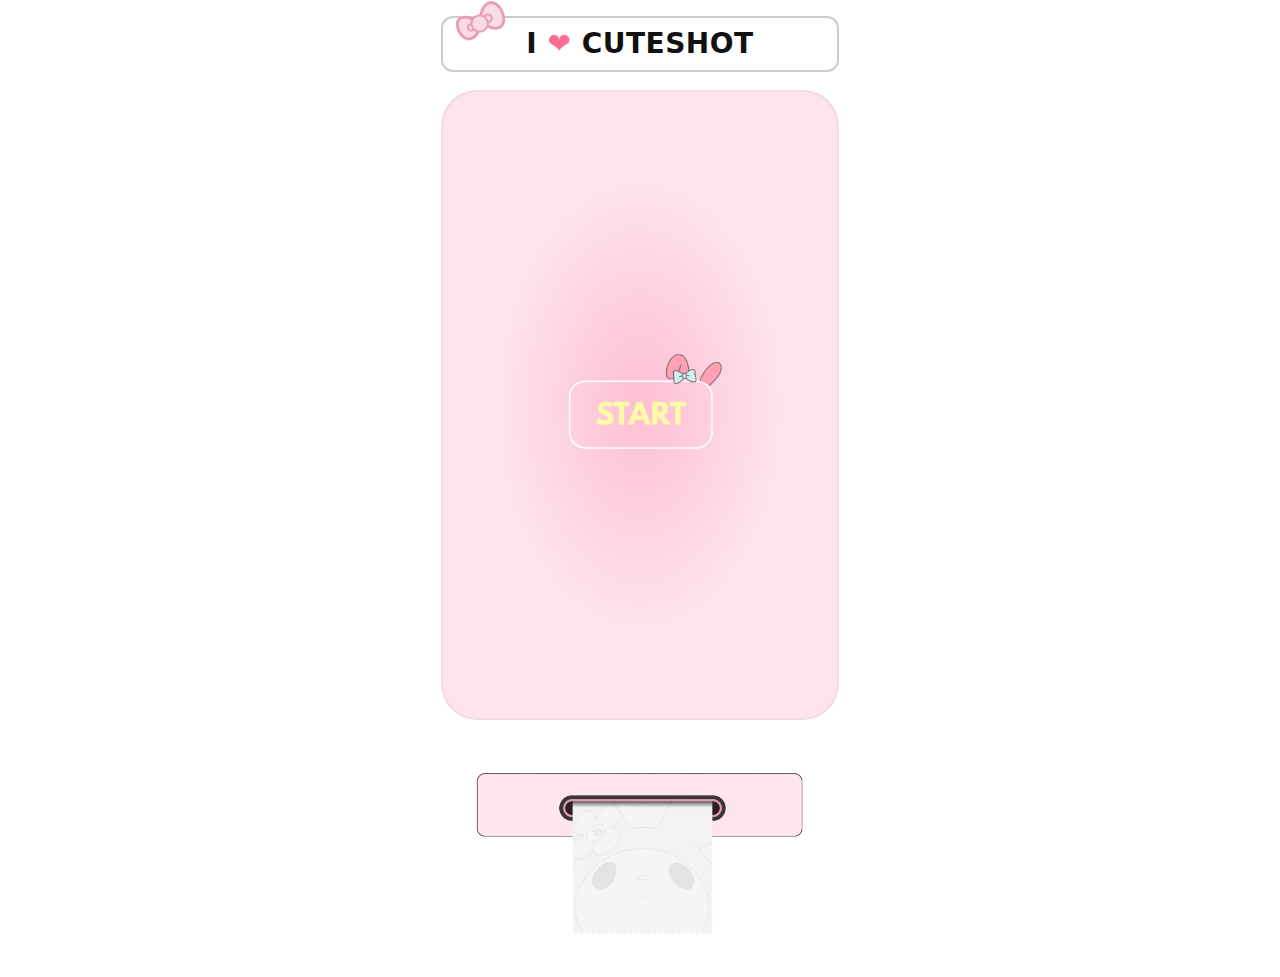
<file: index.html>
<!doctype html>
<html lang="th">
<head>
  <meta charset="utf-8" />
  <meta name="viewport" content="width=device-width,initial-scale=1" />
  <title>I LUV Photoboot</title>
  <link rel="stylesheet" href="home.css" />
</head>
<body>
  <main class="phone">
    <!-- Header -->
    <header class="topbar" role="banner">
      <img class="topbar__bow" src="Mymelodyypic/bowpink.png" alt="" aria-hidden="true">
      <div class="topbar__title">I <span class="heart">❤︎</span> CUTESHOT</div>
    </header>

    <!-- พื้นที่ถ่ายรูป -->
    <section class="panel" role="region" aria-label="camera stage">
      <div class="index-container">
        <button id="index-start-button" type="button">
          <img src="Mymelodyypic/start.png" alt="Start" />
        </button>
      </div>
    </section>

    <!-- เครื่องพิมพ์ -->
    <section class="printer" aria-label="printer">
      <img class="printer__paper" src="Mymelodyypic/print.png" alt="printed ticket">
    </section>
  </main>

  <script>
    document.getElementById("index-start-button").addEventListener("click", function () {
      window.location.href = "menu.html";
    });
  </script>
</body>
</html>
</file>
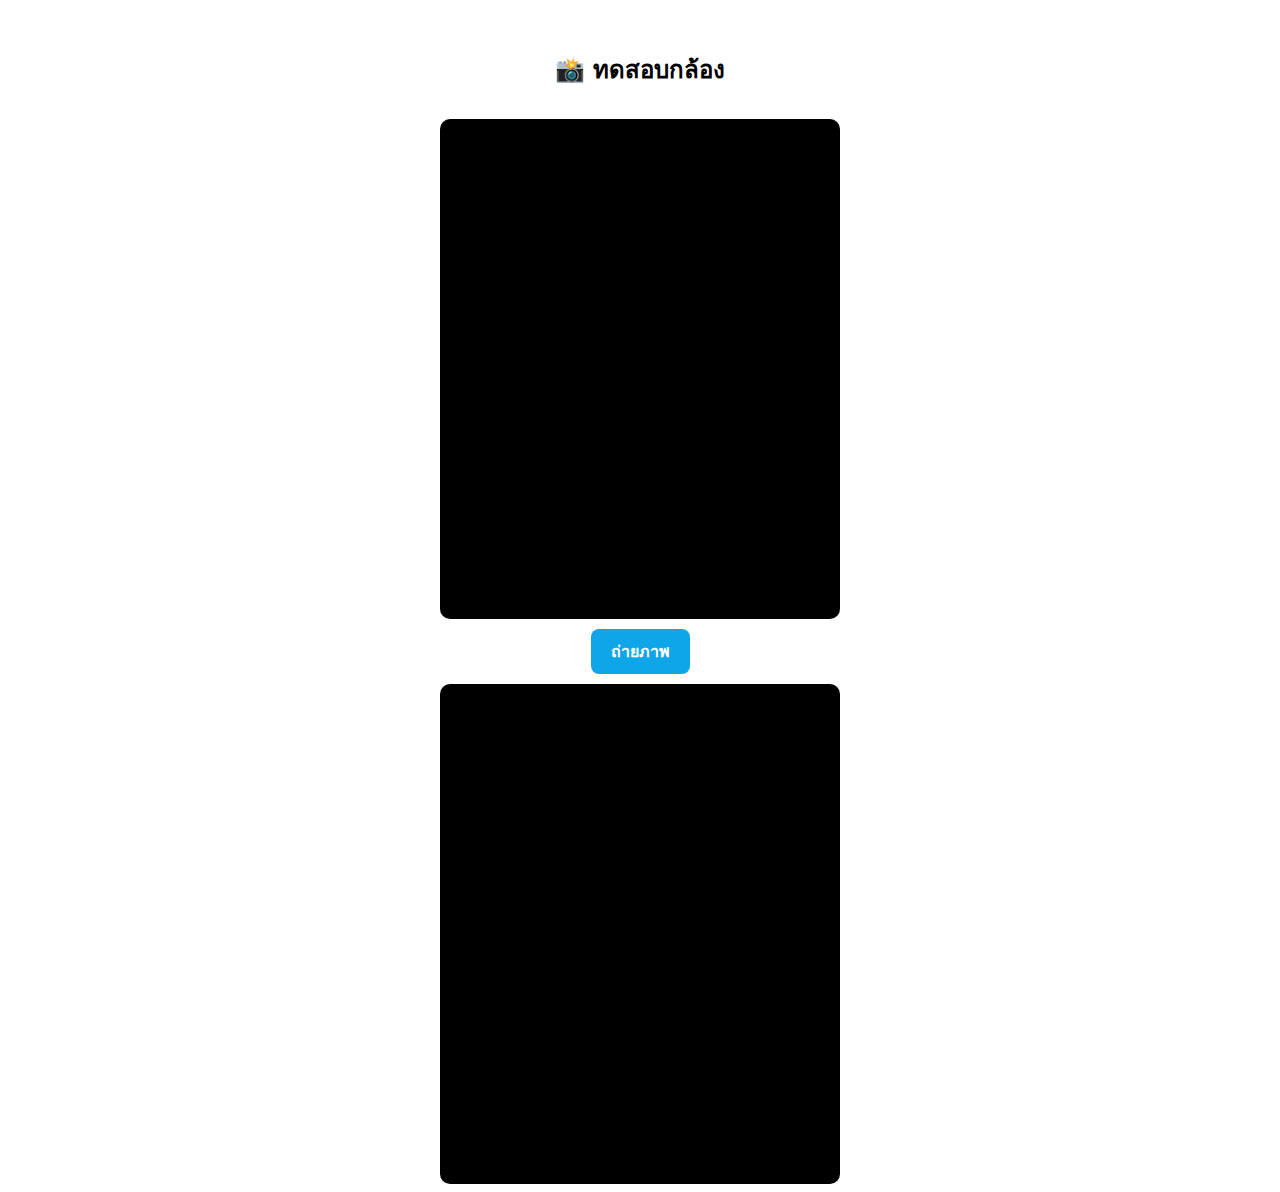
<file: camera.html>
<!DOCTYPE html>
<html lang="th">
<head>
  <meta charset="UTF-8" />
  <meta name="viewport" content="width=device-width, initial-scale=1.0">
  <title>ทดสอบกล้อง</title>
  <style>
    body {
      font-family: system-ui, sans-serif;
      display: flex;
      flex-direction: column;
      align-items: center;
      gap: 10px;
      margin-top: 30px;
    }
    video, canvas {
      width: min(90vw, 400px);
      aspect-ratio: 4/5;
      background: #000;
      border-radius: 10px;
    }
    button {
      padding: 10px 20px;
      border: none;
      border-radius: 8px;
      background: #0ea5e9;
      color: white;
      font-size: 16px;
      font-weight: 600;
      cursor: pointer;
    }
  </style>
</head>
<body>
  <h2>📸 ทดสอบกล้อง</h2>

  <!-- ภาพสดจากกล้อง -->
  <video id="camera" autoplay playsinline muted></video>

  <!-- ปุ่มถ่าย -->
  <button id="capture">ถ่ายภาพ</button>

  <!-- แสดงผลลัพธ์ -->
  <canvas id="photo" width="1176" height="1470"></canvas>

  <!-- ลิงก์ไฟล์ JS -->
  <script src="camera.js"></script>
</body>
</html>
</file>
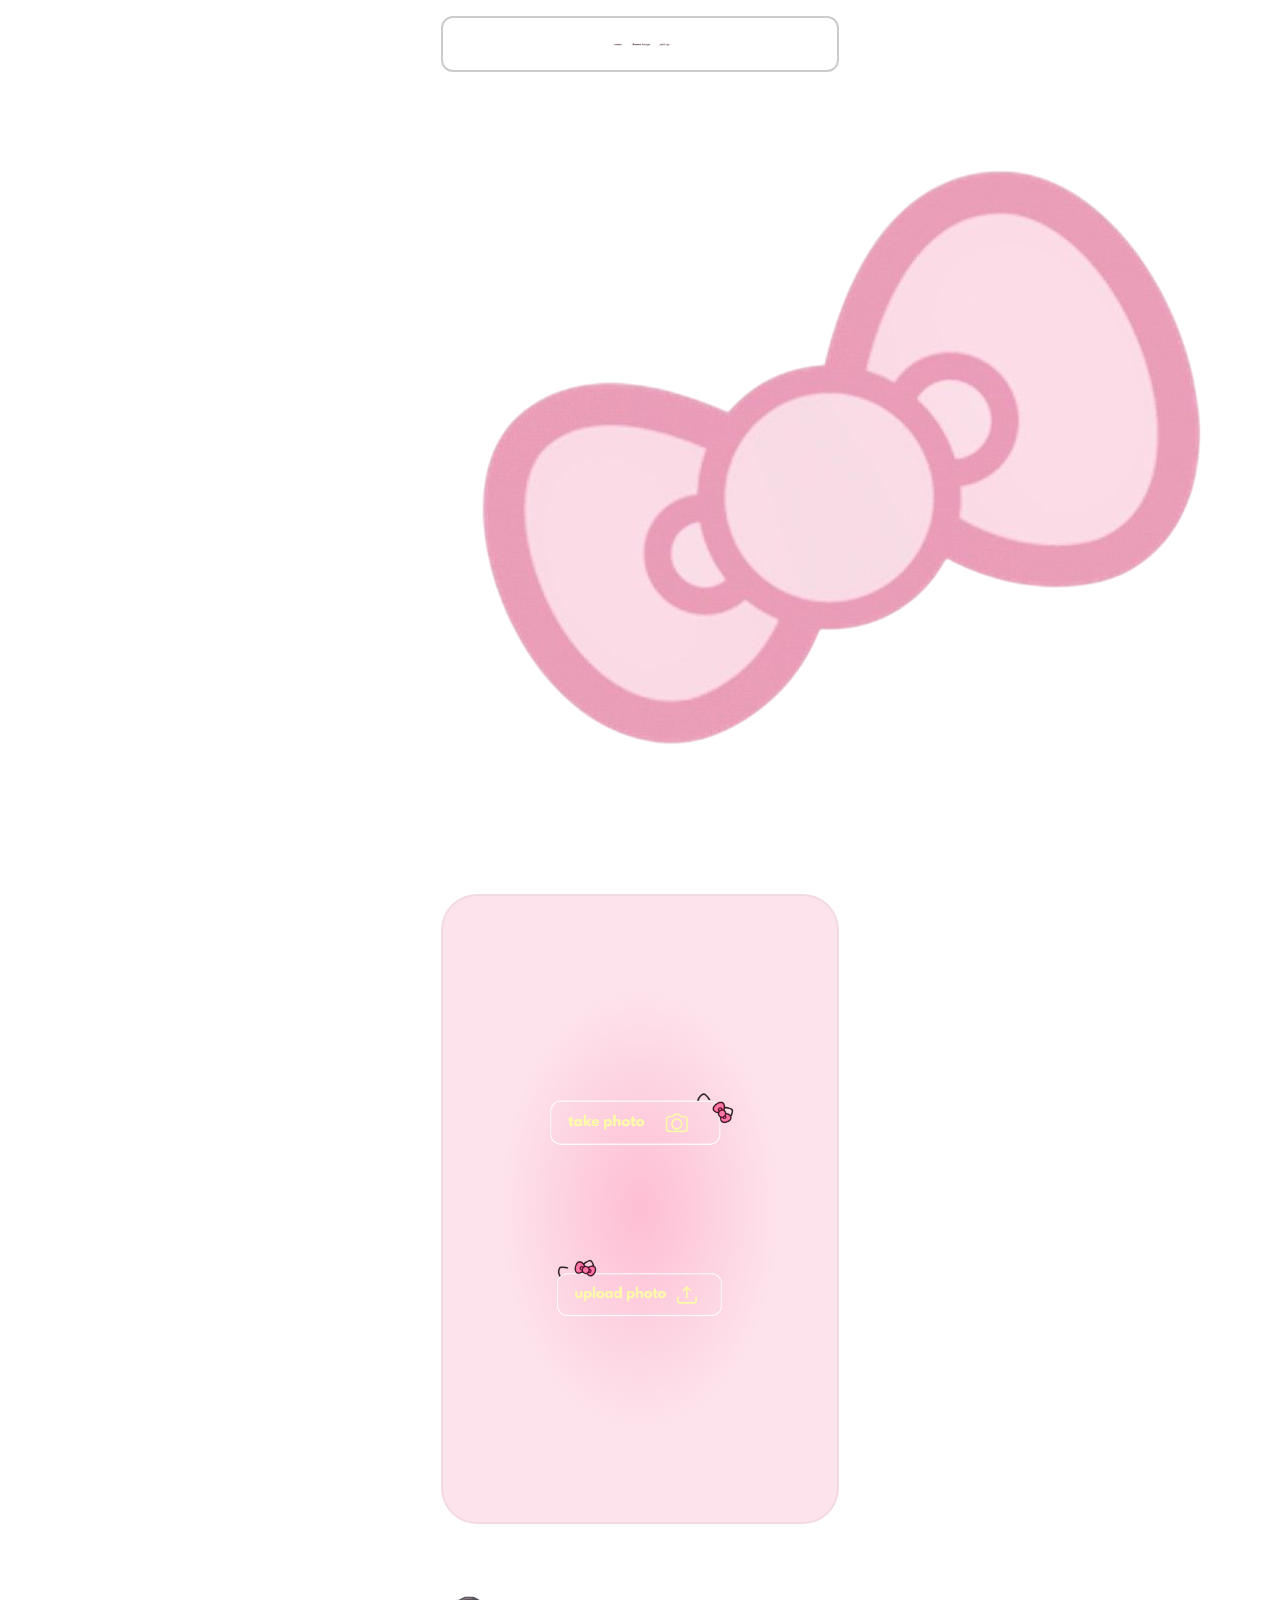
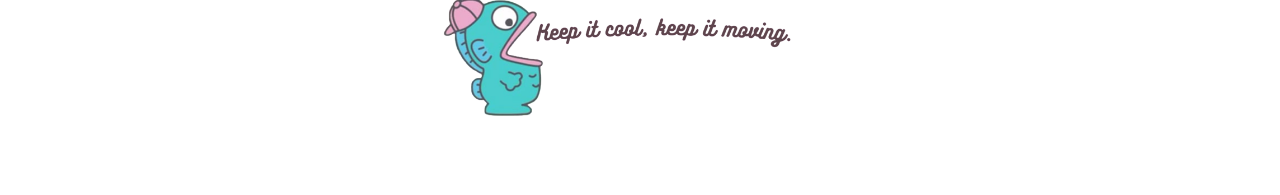
<file: menu.html>
<!DOCTYPE html>
<html lang="en">
<head>
  <meta charset="UTF-8" />
  <meta name="viewport" content="width=device-width, initial-scale=1.0" />
  <title>Menu Page</title>
  <link rel="stylesheet" href="menu.css" />
</head>
<body>
  <div class="phone">
    <!-- หัว PNG เหมือน topbar -->
   <div class="header-wrapper">
  <img src="Mymelodyypic/menu.png" alt="Menu Header" class="header-img" />
  <img src="Mymelodyypic/bowpink.png" alt="Bow" class="topbar__bow" />
</div>
    <!-- พื้นหลังชมพู -->
    <div class="panel">
      <div class="menu-container">
        <button id="menu-camera-button">
          <img src="Mymelodyypic/takephoto.png" alt="Take Photo" />
        </button>
        <button id="menu-upload-button">
          <img src="Mymelodyypic/uploadphoto.png" alt="Upload Photo" />
        </button>
      </div>
    </div>

    <!-- cooltext.png -->
    <img src="Mymelodyypic/cooltext.png" alt="Footer Decoration" class="footer-img" />
  </div>
</body>
</html>
</file>
<file: home.css>
:root {
  --pink-100:#ffe5ef; --pink-200:#ffd6e6; --pink-300:#ffbfd4;
  --pink-400:#ffa5c3; --panel:#fde3ec; --ink:#111;
}
*{ box-sizing:border-box }
html,body{ height:100% }
body{
  margin:0; background:#fff;
  font-family: ui-sans-serif, system-ui, -apple-system, "Segoe UI", Roboto, Arial;
  display:flex; justify-content:center;
}

/* กรอบมือถือแนวตั้ง */
.phone{
  width:430px; min-height:100dvh; padding:16px 16px 32px; position:relative;
}

/* แถบบน */
.topbar{
  height:56px; border:2px solid #ccc; border-radius:12px;
  display:flex; align-items:center; justify-content:center; position:relative;
}
.topbar__bow{ position:absolute; left:10px; top:10%; transform:translateY(-50%); width:55px; height:auto; }
.topbar__title{ font-weight:900; letter-spacing:.5px; color:var(--ink); font-size:28px; line-height:1; }
.topbar__title .heart{ color:#ff6b93; }

/* พาเนลหลัก */
.panel{
  margin-top:18px; background:var(--panel); border-radius:36px;
  min-height:70vh; position:relative; overflow:hidden;
  box-shadow: inset 0 0 0 2px rgba(0,0,0,.04);
}
.panel::before{
  content:""; position:absolute; inset:0;
  background:radial-gradient(closest-side, var(--pink-400), transparent 70%);
  opacity:.6;
}

/* ปุ่ม Start ให้อยู่กลางพาเนล */
.index-container{
  position:absolute; inset:0;               /* กินเต็มพาเนล */
  display:flex; align-items:center; justify-content:center;
}
button{ background:none; border:none; padding:0; cursor:pointer; }
#index-start-button img{ width:200px; height:auto; transition:.2s; }
#index-start-button img:hover{ transform:scale(1.05); }

/* เครื่องพิมพ์ */
.printer__paper{
  position:absolute; width:77%; height:auto; bottom:-77px; left:50%;
  transform:translateX(-50%); z-index:1;
}

/* จอเล็ก */
@media (max-width:360px){
  .topbar__title{ font-size:24px; }
  #index-start-button img{ width:160px; }
}

/* รูปตกแต่งไม่ให้คลิก */
img[aria-hidden="true"]{ pointer-events:none; }
</file>
<file: menu.css>
:root {
  --pink-100:#ffe5ef;
  --pink-200:#ffd6e6;
  --pink-300:#ffbfd4;
  --pink-400:#ffa5c3;
  --panel:#fde3ec;
  --ink:#111;
}
*{ box-sizing:border-box }
html,body{ height:100% }
body{
  margin:0;
  background:#fff;
  font-family: ui-sans-serif, system-ui, -apple-system, "Segoe UI", Roboto, Arial;
  display:flex;
  justify-content:center;
}

/* กรอบมือถือแนวตั้ง */
.phone{
  width:min(430px, 100%);
  min-height:100dvh;
  padding:16px 16px 32px; /* ✅ ใช้ padding เหมือนหน้า CUTESHOT */
  position:relative;
}

.header-img {
  width: 100%;
  height: 56px;               /* เท่ากับ topbar เดิม */
  object-fit: contain;         /* ✅ ขยายเต็มกรอบ */
  border-radius: 12px;        /* มุมโค้งเท่ากับ topbar */
  border: 2px solid #ccc;     /* เส้นขอบเทา */
  display: block;
  margin-bottom: 18px;        /* ระยะห่างจาก panel ด้านล่าง */
  overflow: hidden;           /* ✅ ตัดส่วนที่เกินกรอบ */
}

/* พาเนลหลัก */
.panel{
  margin-top:0;
  background:var(--panel);
  border-radius:36px;
  min-height:70vh;
  position:relative;
  overflow:hidden;
  box-shadow: inset 0 0 0 2px rgba(0,0,0,.04);
  display:flex;
  align-items:center;
  justify-content:center;
}
.panel::before{
  content:"";
  position:absolute;
  inset:0;
  background:radial-gradient(closest-side, var(--pink-400), transparent 70%);
  opacity:.6;
  z-index:0;
  pointer-events:none;
}

/* ปุ่ม */
.menu-container{
  position:relative;
  display:flex;
  flex-direction:column;
  align-items:center;
  gap:20px;
  z-index:1;
}
button{ background:none; border:none; padding:0; cursor:pointer; }
.menu-container img{
  width:200px;
  height:auto;
  transition:.2s;
}
.menu-container img:hover{ transform:scale(1.05); }

/* cooltext.png (รูปตกแต่งล่าง) */
.footer-img{
  width:90%;                /* 🔸เล็กลงนิดหน่อย */
  height:auto;
  display:block;
  margin-top:2px;           /* ระยะห่างด้านบนเล็กน้อย */
}

/* จอเล็ก */
@media (max-width:360px){
  .header-img{ height:48px; }
  .menu-container img{ width:160px; }
}}
</file>
